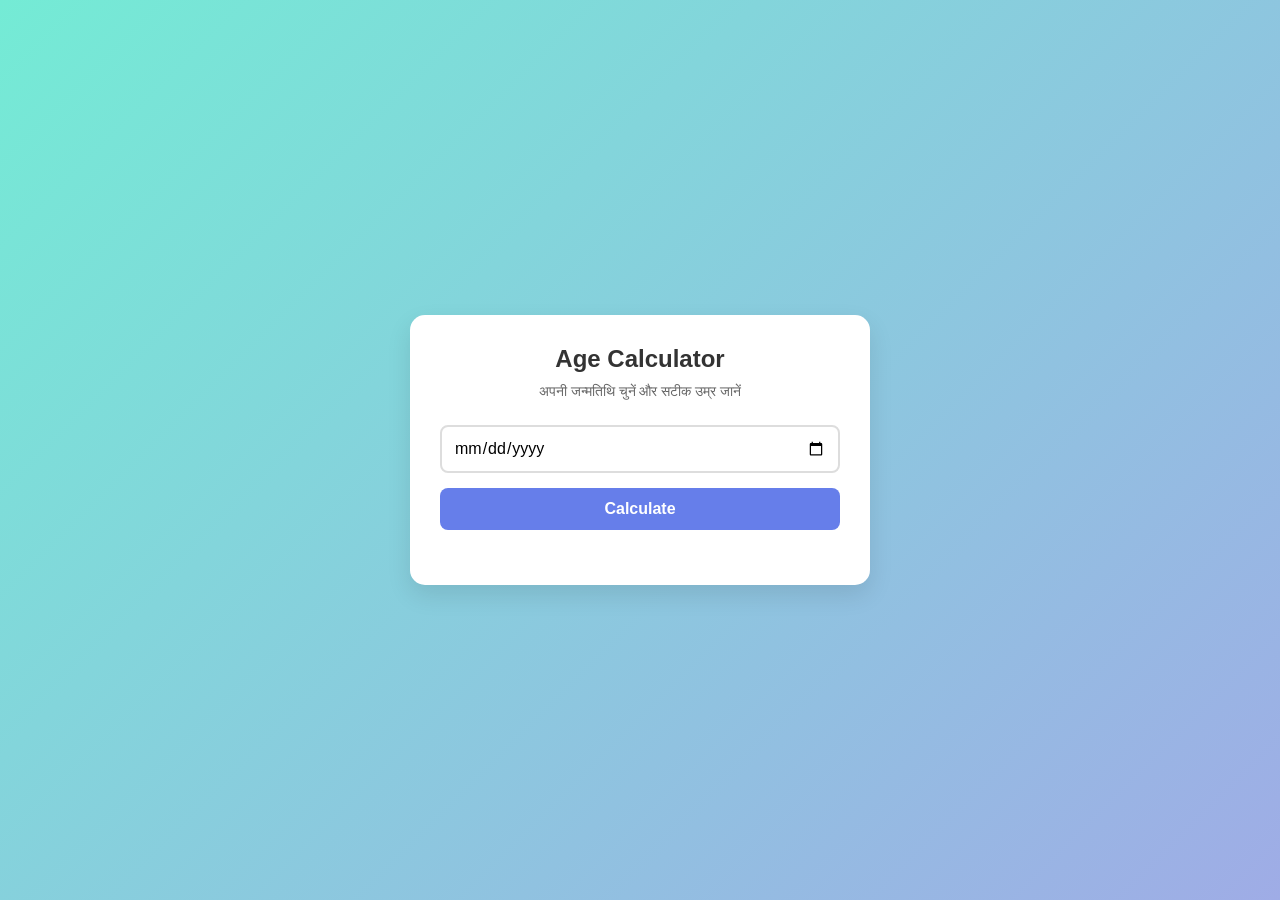
<file: index.html>
<!DOCTYPE html>
<html lang="hi">
<head>
    <meta name="google-site-verification" content="5ebvluXQd2OkwNiECX9MKaXtro8O-455BtPw1ocC19Y" />
    <meta charset="UTF-8">
    <meta name="viewport" content="width=device-width, initial-scale=1.0">
    <title>Age Calculator - अपनी उम्र जानें</title>
    <link rel="stylesheet" href="style.css">
</head>
<body>
    <div class="container">
        <h2>Age Calculator</h2>
        <p>अपनी जन्मतिथि चुनें और सटीक उम्र जानें</p>
        
        <div class="input-box">
            <input type="date" id="birthdate">
            <button onclick="calculateAge()">Calculate</button>
        </div>

        <div id="result" class="result-box">
            <!-- यहाँ उम्र का नतीजा दिखेगा -->
        </div>
    </div>

    <script src="script.js"></script>
</body>
</html>
</file>
<file: style.css>
* {
    margin: 0;
    padding: 0;
    box-style: border-box;
    font-family: 'Segoe UI', Tahoma, Geneva, Verdana, sans-serif;
}

body {
    background: linear-gradient(135deg, #74ebd5, #9face6);
    height: 100vh;
    display: flex;
    justify-content: center;
    align-items: center;
}

.container {
    background: #ffffff;
    padding: 30px;
    border-radius: 15px;
    box-shadow: 0 10px 25px rgba(0, 0, 0, 0.1);
    width: 100%;
    max-width: 400px;
    text-align: center;
}

h2 {
    color: #333;
    margin-bottom: 10px;
}

p {
    color: #666;
    font-size: 14px;
    margin-bottom: 25px;
}

.input-box {
    display: flex;
    flex-direction: column;
    gap: 15px;
}

input[type="date"] {
    padding: 12px;
    border: 2px solid #ddd;
    border-radius: 8px;
    font-size: 16px;
    outline: none;
    transition: 0.3s;
}

input[type="date"]:focus {
    border-color: #667eea;
}

button {
    background: #667eea;
    color: white;
    border: none;
    padding: 12px;
    border-radius: 8px;
    font-size: 16px;
    font-weight: bold;
    cursor: pointer;
    transition: 0.3s;
}

button:hover {
    background: #5a6fd6;
}

.result-box {
    margin-top: 25px;
    font-size: 18px;
    font-weight: 600;
    color: #333;
    line-height: 1.6;
}
</file>
